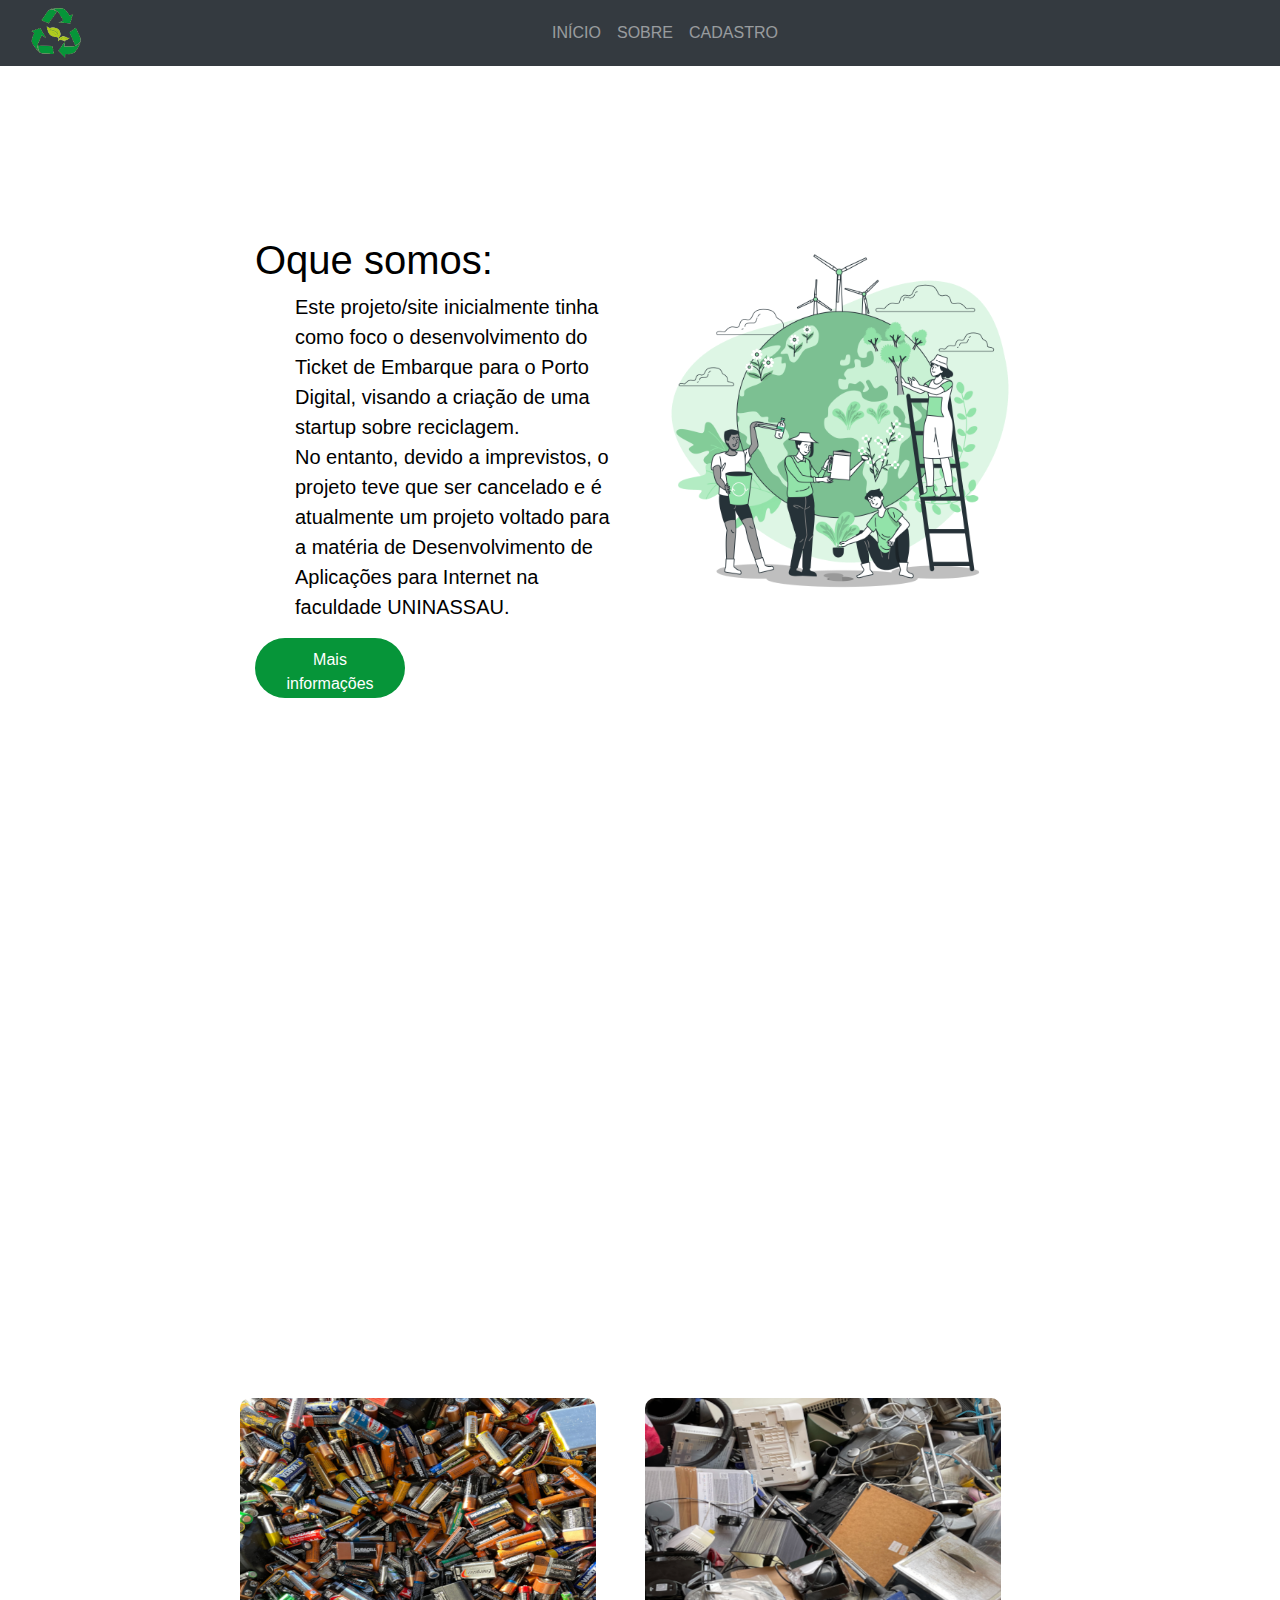
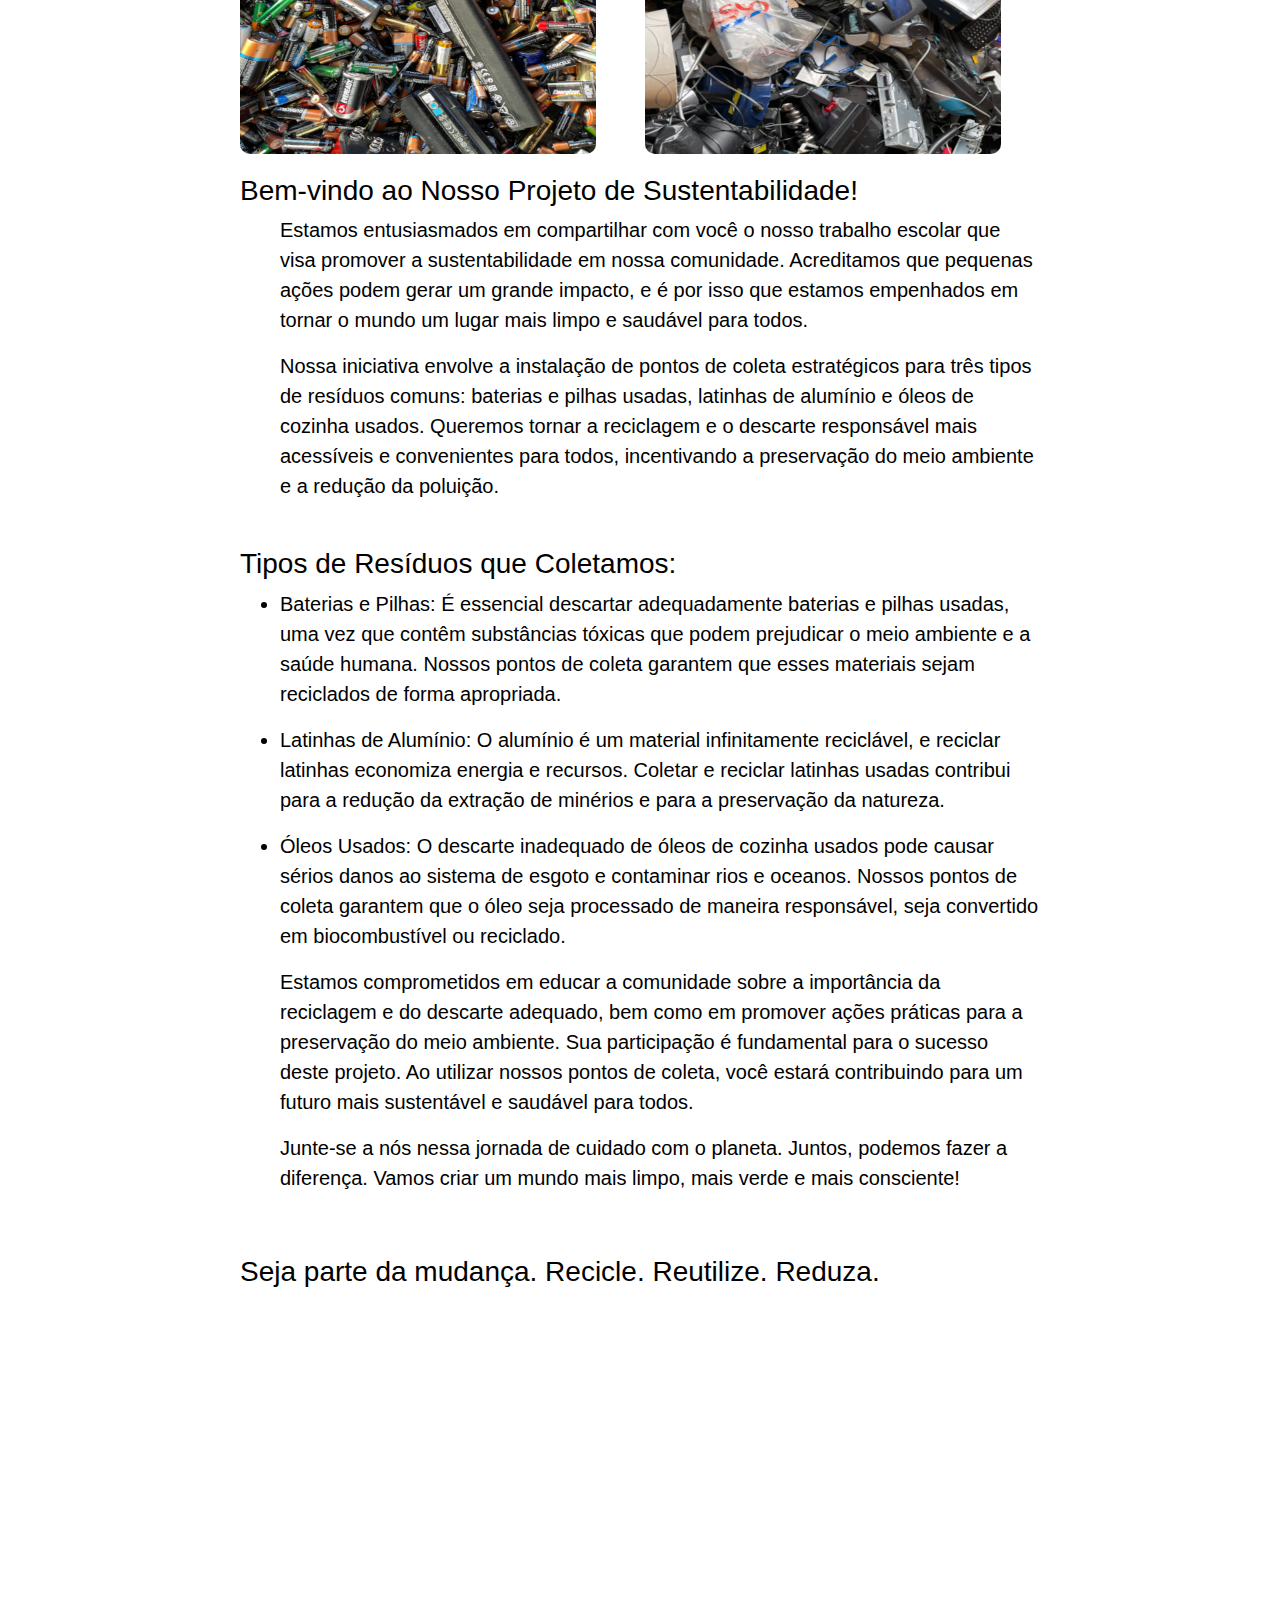
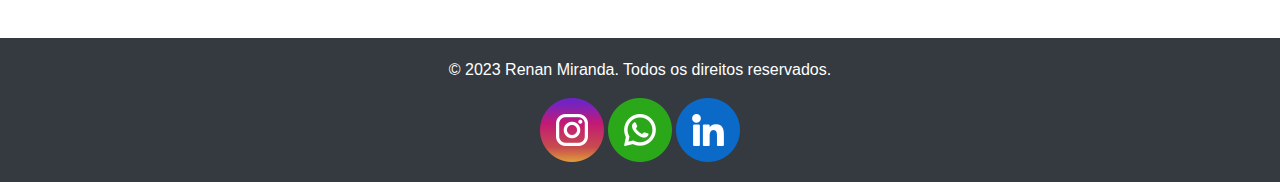
<file: index.html>
<!DOCTYPE html>
<html lang="pt-bt">
<head>
    <meta charset="UTF-8">
    <meta name="viewport" content="width=device-width, initial-scale=1.0">
    <title>CADASTRO</title>
    <link rel="stylesheet" href="styles.css">
    <meta name="viewport" content="width=device-width, initial-scale=1.0, maximum-scale=1.0">
    <link rel="stylesheet" href="https://stackpath.bootstrapcdn.com/bootstrap/4.5.2/css/bootstrap.min.css">
  </head>
    <body><!--NAVBAR-->
        <header>
        <nav class="navbar navbar-expand-lg navbar-light bg-dark navbar-dark">
            
            <div class="container-fluid">
            
            <button class="navbar-toggler" type="button" data-toggle="collapse" data-target="#navbarNav" aria-controls="navbarNav" aria-expanded="false" aria-label="Toggle navigation">
              <span class="navbar-toggler-icon"></span>
            </button>

            <img src="fotos/reciclagem.png" alt="" srcset="">
            <div class="collapse navbar-collapse" id="navbarNav">
              <ul class="navbar-nav mx-auto">
                <li class="nav-item ">
                  <a class="nav-link" href="index.html">INÍCIO <span class="sr-only">(current)</span></a>
                </li>
                <li class="nav-item">
                  <a class="nav-link" href="#destino">SOBRE</a>
                </li>
                <li class="nav-item">
                  <a class="nav-link" href="cadastro.html">CADASTRO</a>
                </li>
                
              </ul>
            </div>
            </nav>
          </nav>
        </header>

        <main>

          <div class="conteudo"><!--TEXTO SOBRE-->
            <div class="texto"> <br><br><br><br>
                <div class="container text-">
                  <div class="row align-items-start">
                    <div class="col">
                      <h1>Oque somos:</h1>
                <ul><p>Este projeto/site inicialmente tinha como foco o desenvolvimento do Ticket de Embarque para o Porto Digital, 
                    visando a criação de uma startup sobre reciclagem. <br>No entanto, devido a imprevistos, o projeto teve que ser cancelado e é
                    atualmente um projeto voltado para a matéria de Desenvolvimento de Aplicações para Internet
                    na faculdade UNINASSAU.</p></ul>
                    <a href="#destino"><button>Mais informações</button></a><!--BOTAO-->
                
                    </div>
                    <div class="col">
                      <img src="fotos/aaaaaaaaaa.png" class="img-fluid" alt="...">
                    </div>
                  </div>
                </div>
                <div id="destino">
                  <div class="imagens">
                    <img src="fotos/baterias.png" alt="">
                    <img src="fotos/eletronicos.png" alt="">
  
                  </div>
                </div>
                
                

            <div class="texto-explicativo"><!--TEXTO EXPLICATIVO-->
                    
                <h3>Bem-vindo ao Nosso Projeto de Sustentabilidade!</h2>
                <ul><p>Estamos entusiasmados em compartilhar com você o nosso trabalho escolar que visa promover a sustentabilidade em nossa comunidade. Acreditamos que pequenas ações podem gerar um grande impacto, e é por isso que estamos empenhados em tornar o mundo um lugar mais limpo e saudável para todos.</p>
                <p>Nossa iniciativa envolve a instalação de pontos de coleta estratégicos para três tipos de resíduos comuns: baterias e pilhas usadas, latinhas de alumínio e óleos de cozinha usados. Queremos tornar a reciclagem e o descarte responsável mais acessíveis e convenientes para todos, incentivando a preservação do meio ambiente e a redução da poluição.</p></ul>
                <br>
                <h3>Tipos de Resíduos que Coletamos:</h2>
                <ul>
                <li><p>Baterias e Pilhas: É essencial descartar adequadamente baterias e pilhas usadas, uma vez que contêm substâncias tóxicas que podem prejudicar o meio ambiente e a saúde humana. Nossos pontos de coleta garantem que esses materiais sejam reciclados de forma apropriada.</p>
                <li><p>Latinhas de Alumínio: O alumínio é um material infinitamente reciclável, e reciclar latinhas economiza energia e recursos. Coletar e reciclar latinhas usadas contribui para a redução da extração de minérios e para a preservação da natureza.</p>
                <li><p>Óleos Usados: O descarte inadequado de óleos de cozinha usados pode causar sérios danos ao sistema de esgoto e contaminar rios e oceanos. Nossos pontos de coleta garantem que o óleo seja processado de maneira responsável, seja convertido em biocombustível ou reciclado.</p>
                <p>Estamos comprometidos em educar a comunidade sobre a importância da reciclagem e do descarte adequado, bem como em promover ações práticas para a preservação do meio ambiente. Sua participação é fundamental para o sucesso deste projeto. Ao utilizar nossos pontos de coleta, você estará contribuindo para um futuro mais sustentável e saudável para todos.</p>
                <p>Junte-se a nós nessa jornada de cuidado com o planeta. Juntos, podemos fazer a diferença. Vamos criar um mundo mais limpo, mais verde e mais consciente!</p>
                <br></ul>
                <h3>Seja parte da mudança. Recicle. Reutilize. Reduza.</h3>
              </div>
              </div>
              
              
              


        </main>
        <script src="https://code.jquery.com/jquery-3.5.1.slim.min.js"></script>
        <script src="https://stackpath.bootstrapcdn.com/bootstrap/4.5.2/js/bootstrap.min.js"></script>

        <footer>
          <p>&copy; 2023 Renan Miranda. Todos os direitos reservados.</p><!--MEUS LINKS-->
          <a href="https://www.instagram.com/mirarenan/" target="_blank"><img src="fotos/instagram.png" alt=""> </a> 
          <a href="https://web.whatsapp.com/" target="_blank"><img src="fotos/whatsapp.png" alt=""></a>
          <a href="https://www.linkedin.com/in/renanmiranda99/" target="_blank"><img src="fotos/linkedin.png" alt=""></a>   
      </footer>
        
    </body>
</html>
</file>
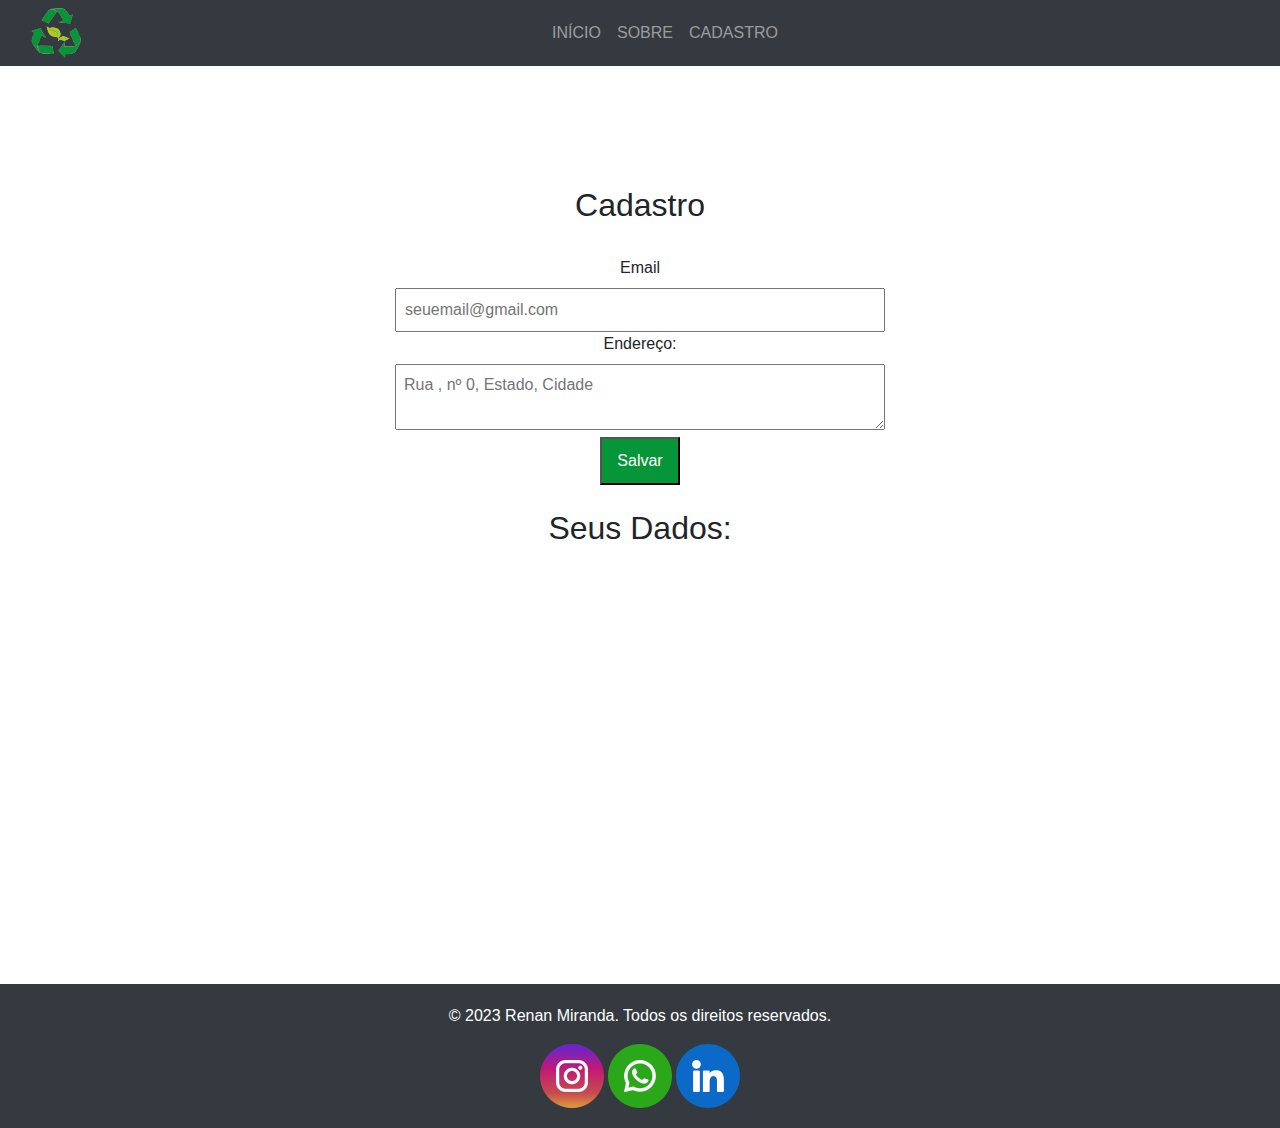
<file: cadastro.html>
<!DOCTYPE html>
<html lang="pt-bt">
<head>
    <meta charset="UTF-8">
    <meta name="viewport" content="width=device-width, initial-scale=1.0">
    <title>CADASTRO</title>
    <link rel="stylesheet" href="styles.css">
    <meta name="viewport" content="width=device-width, initial-scale=1.0, maximum-scale=1.0">
    <link rel="stylesheet" href="https://stackpath.bootstrapcdn.com/bootstrap/4.5.2/css/bootstrap.min.css">
  </head>
    <body><!--NAVBAR-->
        <header>
        <nav class="navbar navbar-expand-lg navbar-light bg-dark navbar-dark">
            
            <div class="container-fluid">
            
            <button class="navbar-toggler" type="button" data-toggle="collapse" data-target="#navbarNav" aria-controls="navbarNav" aria-expanded="false" aria-label="Toggle navigation">
              <span class="navbar-toggler-icon"></span>
            </button>

            <img src="fotos/reciclagem.png" alt="" srcset="">
            <div class="collapse navbar-collapse" id="navbarNav">
              <ul class="navbar-nav mx-auto">
                <li class="nav-item ">
                  <a class="nav-link" href="index.html">INÍCIO <span class="sr-only">(current)</span></a>
                </li>
                <li class="nav-item">
                  <a class="nav-link" href="index.html">SOBRE</a>
                </li>
                <li class="nav-item">
                  <a class="nav-link" href="cadastro.html">CADASTRO</a>
                </li>
                
              </ul>
            </div>
            </nav>
          </nav>
        </header>

        <main>
            
            <form id="formulario"><!--FORMULÁRIO-->
              <div class="container text-center">
                <div class="row">
                  <div class="col">
                  </div>
                  <div class="col-6">
                    <h2>Cadastro</h2>
                    <br>
                    <form id="vagaForm">
                      <label for="email">Email</label>
                      <input type="text" placeholder="seuemail@gmail.com" id="email" required />

                      <label for="endereco">Endereço:</label>
                      <textarea id="endereco" placeholder="Rua , nº 0, Estado, Cidade" required></textarea>
                      <button type="button" onclick="cadastrarDados()">Salvar</button>
                    </form>
                  <br>
                  </div>
                  <div class="col">
                </div>
                
                </div>
                </form>
                <br>
                <h2>Seus Dados:</h2>
                <ul id="listaDados"></ul>
                
        </main>
        <script src="script.js"></script>
        <script src="https://code.jquery.com/jquery-3.5.1.slim.min.js"></script>
        <script src="https://stackpath.bootstrapcdn.com/bootstrap/4.5.2/js/bootstrap.min.js"></script>

        <footer>
          <p>&copy; 2023 Renan Miranda. Todos os direitos reservados.</p><!--MEUS LINKS-->
          <a href="https://www.instagram.com/mirarenan/" target="_blank"><img src="fotos/instagram.png" alt=""> </a> 
          <a href="https://web.whatsapp.com/" target="_blank"><img src="fotos/whatsapp.png" alt=""></a>
          <a href="https://www.linkedin.com/in/renanmiranda99/" target="_blank"><img src="fotos/linkedin.png" alt=""></a>   
      </footer>
    </body>
</html>
</file>
<file: styles.css>
@media (max-width: 400px){ /*Media queries*/
    .texto p, h1, h3 {
        font-size: 80%;
    }
}

@media (max-width: 300px){ /*Media queries*/
    .texto p, h1, h3 {
        font-size: 70%;
    }
}

body{
    width: 100%; 
    max-width: 1920px; 
    margin: 0 auto; 
}

.texto{
    margin: 20px 0;
    color: black;
    font-size: 20px;
    max-width: 800px;
}

.texto-explicativo{
    margin: 20px 0;
    color: black;
    font-size: 20px;
    max-width: 800px;
}

.conteudo{
    margin: 20px;
    padding: 10px;
    display: flex;
    align-items: center;
    justify-content: center;
}
    
.texto-sobre h1{
    font-size: 30px;
}

.texto button{
    border: 0;
    background-color: #069539;
    color: white;
    border-radius: 30px;
    width: 150px;
    height: 60px;
    font-size: 16px;
    cursor: pointer;
    margin-bottom: 700px;
}

html, body {
    margin: 0;
    padding: 0;
    scroll-behavior: smooth; 
}

form{
    padding: 120px;
}

.card-body{
    align-items: center;
    color: black;
    font-size: 15px;
    max-width: 800px;
    text-align: right;
}

footer{ 
    background-color: #343A40;
    padding: 20px;
    text-align: center;
    color: white;
    position: sticky;
    margin-top: 300px;
}

.imagens{ /*Grid layout*/
    display: grid;
    grid-template-columns: repeat(auto-fit, minmax(200px, 1fr)); 
    gap: 10px;
}

.imagens img {
    margin-right: 20px;
    border-radius: 10px;
    max-width: 90%; 
    height: auto;
}

/**/


  
form {
    margin-bottom: 20px;
}
  
label {
    display: block;
    margin-bottom: 8px;
}
  
input,
textarea {
    width: 100%;
    padding: 8px;
    margin-bottom: 16px;
    box-sizing: border-box;
}
  
button {
    background-color: #069539;
    color: #fff;
    padding: 10px 15px;
    border-radius: 90px;
    cursor: pointer;
}
  
  
button:hover {
    background-color: #069539;
  }
</file>
